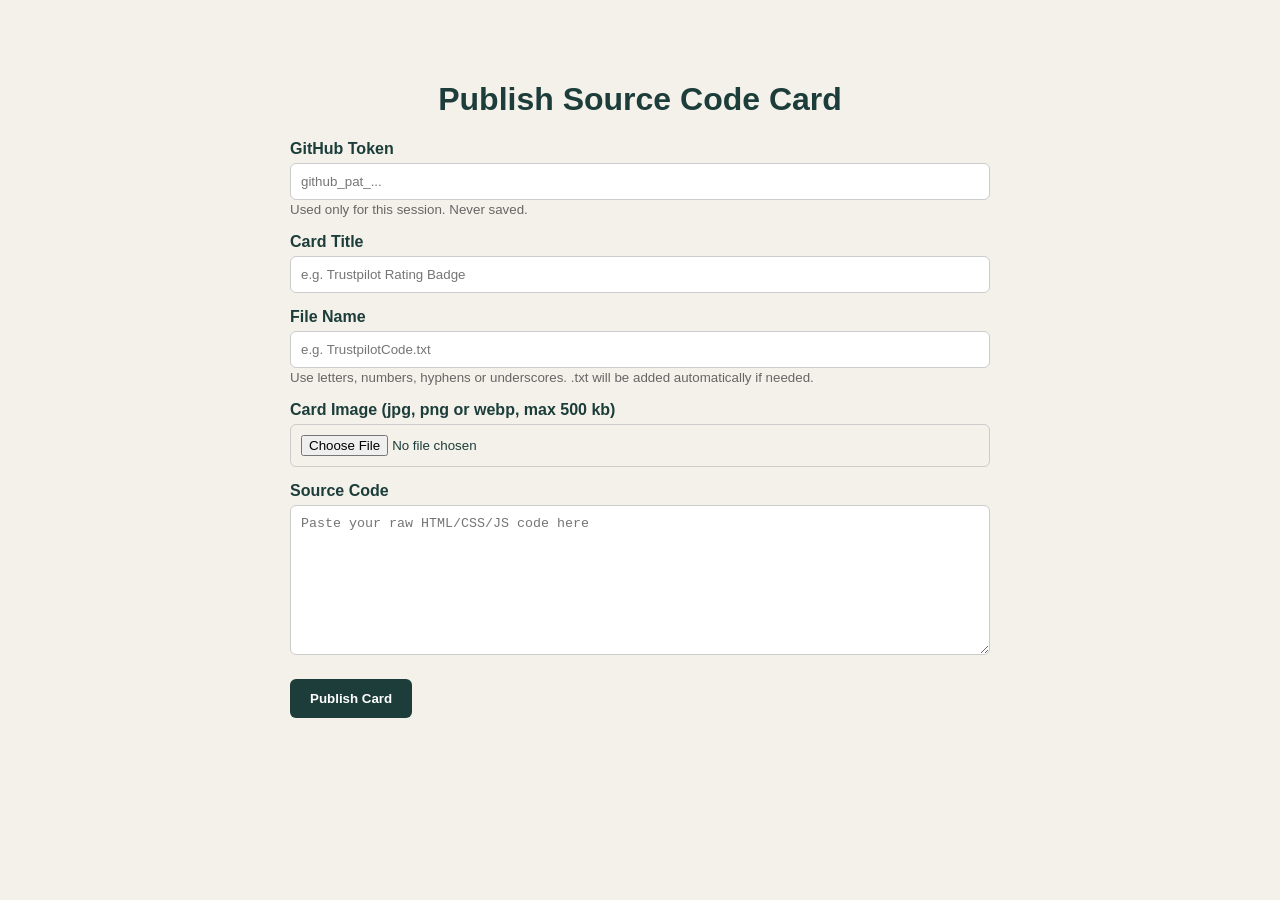
<file: admin.html>
<!DOCTYPE html>
<html lang="en">
<head>
<meta charset="UTF-8">
<meta name="viewport" content="width=device-width, initial-scale=1.0">
<meta name="robots" content="noindex, nofollow">
<title>Admin - Publish Card</title>
<style>
    body {
        font-family: Arial, sans-serif;
        max-width: 700px;
        margin: 40px auto;
        padding: 20px;
        background: #f4f1ea;
        color: #1c3d3a;
    }
    h1 { text-align: center; }
    label { display: block; margin-top: 15px; font-weight: bold; }
    input, textarea {
        width: 100%;
        padding: 10px;
        margin-top: 5px;
        border-radius: 6px;
        border: 1px solid #ccc;
        box-sizing: border-box;
        font-family: inherit;
    }
    textarea {
        font-family: "Courier New", monospace;
        min-height: 150px;
    }
    button {
        margin-top: 20px;
        padding: 12px 20px;
        border: none;
        border-radius: 6px;
        background: #1c3d3a;
        color: white;
        font-weight: bold;
        cursor: pointer;
    }
    button:hover { opacity: 0.9; }
    button:disabled {
        opacity: 0.5;
        cursor: not-allowed;
    }
    #status {
        margin-top: 20px;
        padding: 12px;
        border-radius: 6px;
        display: none;
        font-weight: bold;
    }
    .success {
        background: #d4f5d4;
        color: #1c3d3a;
        display: block !important;
    }

    .error {
    background: #ffe5e5;
    color: #d00000;
    display: block !important;
}
    
    .loading {
        background: #f5edd4;
        color: #1c3d3a;
        display: block !important;
    }
    small { color: #666; }
</style>
</head>
<body>

<h1>Publish Source Code Card</h1>

<label for="token">GitHub Token</label>
<input type="password" id="token" placeholder="github_pat_..." autocomplete="off">
<small>Used only for this session. Never saved.</small>

<label for="title">Card Title</label>
<input type="text" id="title" placeholder="e.g. Trustpilot Rating Badge">

<label for="filename">File Name</label>
<input type="text" id="filename" placeholder="e.g. TrustpilotCode.txt">
<small>Use letters, numbers, hyphens or underscores. .txt will be added automatically if needed.</small>

<label for="image">Card Image (jpg, png or webp, max 500 kb)</label>
<input type="file" id="image" accept="image/jpeg,image/png,image/webp">

<label for="code">Source Code</label>
<textarea id="code" placeholder="Paste your raw HTML/CSS/JS code here"></textarea>

<button type="button" id="publishBtn" onclick="publishCard()">Publish Card</button>

<div id="status"></div>

<script>

const OWNER = "mukta92";
const REPO = "mukta-design";
const BRANCH = "main";
const CARDS_FILE = "cards.json";

const MAX_IMAGE_BYTES = 500 * 1024;

const IMAGE_TYPES = {
    "image/jpeg": "jpg",
    "image/png": "png",
    "image/webp": "webp"
};


/* =========================
   STATUS MESSAGE
========================= */

function setStatus(msg, type) {

    const el = document.getElementById("status");

    el.textContent = msg;
    el.className = type;
}


/* =========================
   BASE64 HELPERS
========================= */

function bytesToBase64(bytes) {

    let binary = "";
    const chunk = 0x8000;

    for (let i = 0; i < bytes.length; i += chunk) {

        binary += String.fromCharCode.apply(
            null,
            bytes.subarray(i, i + chunk)
        );
    }

    return btoa(binary);
}


function textToBase64(str) {

    return bytesToBase64(
        new TextEncoder().encode(str)
    );
}


function base64ToText(b64) {

    const binary = atob(
        b64.replace(/\n/g, "")
    );

    const bytes = Uint8Array.from(
        binary,
        c => c.charCodeAt(0)
    );

    return new TextDecoder().decode(bytes);
}


async function fileToBase64(file) {

    const buffer = await file.arrayBuffer();

    return bytesToBase64(
        new Uint8Array(buffer)
    );
}


/* =========================
   GITHUB API
========================= */

function apiUrl(path) {

    return `https://api.github.com/repos/${OWNER}/${REPO}/contents/${path}`;
}


function authHeaders(token) {

    return {
        Authorization: `Bearer ${token}`,
        Accept: "application/vnd.github+json"
    };
}


/* =========================
   UPLOAD / UPDATE FILE
========================= */

async function putFile(
    token,
    path,
    contentB64,
    message,
    sha
) {

    const body = {
        message: message,
        content: contentB64,
        branch: BRANCH
    };

    /*
     * SHA is required when updating
     * an existing GitHub file.
     */
    if (sha) {
        body.sha = sha;
    }

    const res = await fetch(
        apiUrl(path),
        {
            method: "PUT",

            headers: Object.assign(
                {
                    "Content-Type": "application/json"
                },
                authHeaders(token)
            ),

            body: JSON.stringify(body)
        }
    );

    const responseText = await res.text();

    let data = {};

    try {

        if (responseText) {
            data = JSON.parse(responseText);
        }

    } catch (e) {

        data = {};
    }

    if (!res.ok) {

        throw new Error(
            data.message ||
            `GitHub error ${res.status} while saving ${path}`
        );
    }

    return data;
}


/* =========================
   READ CARDS.JSON
========================= */

async function readCards(token) {

    const res = await fetch(
        apiUrl(CARDS_FILE) +
        "?ref=" +
        BRANCH,

        {
            headers: authHeaders(token),
            cache: "no-store"
        }
    );

    const responseText = await res.text();

    let data = {};

    try {

        if (responseText) {
            data = JSON.parse(responseText);
        }

    } catch (e) {

        throw new Error(
            "GitHub returned an invalid response while reading cards.json."
        );
    }


    if (!res.ok) {

        throw new Error(
            `Could not read cards.json. GitHub returned ${res.status}: ${
                data.message || "Unknown error"
            }`
        );
    }


    if (!data.sha) {

        throw new Error(
            "GitHub did not provide the SHA for cards.json."
        );
    }


    if (!data.content) {

        throw new Error(
            "GitHub returned cards.json without its content."
        );
    }


    const parsed = JSON.parse(
        base64ToText(data.content) || "[]"
    );


    if (!Array.isArray(parsed)) {

        throw new Error(
            "cards.json must contain a list."
        );
    }


    return {

        cards: parsed,

        sha: data.sha
    };
}


/* =========================
   CHECK IF FILE EXISTS
========================= */

async function fileExists(token, path) {

    const res = await fetch(

        apiUrl(path) +
        "?ref=" +
        BRANCH,

        {
            headers: authHeaders(token),
            cache: "no-store"
        }
    );


    if (res.status === 404) {

        return false;
    }


    if (!res.ok) {

        const responseText = await res.text();

        let data = {};

        try {

            if (responseText) {
                data = JSON.parse(responseText);
            }

        } catch (e) {}


        throw new Error(
            data.message ||
            `Could not check ${path}.`
        );
    }


    return true;
}


/* =========================
   PUBLISH CARD
========================= */

async function publishCard() {

    const token =
        document.getElementById("token").value.trim();

    const title =
        document.getElementById("title").value.trim();

    const filenameInput =
        document.getElementById("filename").value.trim();

    const code =
        document.getElementById("code").value.trim();

    const file =
        document.getElementById("image").files[0];

    const btn =
        document.getElementById("publishBtn");


    /* =========================
       BASIC VALIDATION
    ========================= */

    if (
        !token ||
        !title ||
        !filenameInput ||
        !code ||
        !file
    ) {

        setStatus(
            "Please fill in Token, Title, File Name, Image and Code.",
            "error"
        );

        return;
    }


    /* =========================
       FILE NAME
    ========================= */

    let filename = filenameInput;


    if (
        !filename
            .toLowerCase()
            .endsWith(".txt")
    ) {

        filename += ".txt";
    }


    if (
        !/^[A-Za-z0-9_-]+\.txt$/i.test(filename)
    ) {

        setStatus(
            "Invalid file name. Use only letters, numbers, hyphens and underscores.",
            "error"
        );

        return;
    }


    /* =========================
       IMAGE TYPE
    ========================= */

    const ext = IMAGE_TYPES[file.type];


    if (!ext) {

        setStatus(
            "Image must be jpg, png or webp.",
            "error"
        );

        return;
    }


    /* =========================
       IMAGE SIZE
    ========================= */

    if (file.size > MAX_IMAGE_BYTES) {

        setStatus(
            "Image is too large. Maximum is 500 kb.",
            "error"
        );

        return;
    }


    /* =========================
       DISABLE BUTTON
    ========================= */

    btn.disabled = true;


    setStatus(
        "Publishing... please wait.",
        "loading"
    );


    try {

        /* =========================
           GENERATE CARD ID
        ========================= */

const id = filename.replace(/\.txt$/i, "");

const imagePath =
    `images/${id}.${ext}`;

const snippetPath =
    `snippets/${filename}`;


        /* =========================
           CHECK DUPLICATE SNIPPET
        ========================= */

        const snippetAlreadyExists =
            await fileExists(
                token,
                snippetPath
            );


        if (snippetAlreadyExists) {

            throw new Error(
                `The file "${filename}" already exists. Please choose a different file name.`
            );
        }


        /* =========================
           UPLOAD IMAGE
        ========================= */

        setStatus(
            "Uploading image...",
            "loading"
        );


        await putFile(

            token,

            imagePath,

            await fileToBase64(file),

            `Add image: ${title}`
        );


        /* =========================
           UPLOAD SNIPPET
        ========================= */

        setStatus(
            "Uploading source code...",
            "loading"
        );


        await putFile(

            token,

            snippetPath,

            textToBase64(code),

            `Add snippet: ${title}`
        );


        /* =========================
           READ LATEST CARDS.JSON
        ========================= */

        setStatus(
            "Updating cards.json...",
            "loading"
        );


        const current =
            await readCards(token);


        /* =========================
           ADD NEW CARD
        ========================= */

        current.cards.unshift({

            id: id,

            title: title,

            image: imagePath,

            snippet: snippetPath
        });


        /* =========================
           UPDATE CARDS.JSON
        ========================= */

        await putFile(

            token,

            CARDS_FILE,

            textToBase64(

                JSON.stringify(
                    current.cards,
                    null,
                    2
                ) + "\n"

            ),

            `Add card: ${title}`,

            current.sha
        );


        /* =========================
           SUCCESS
        ========================= */

        setStatus(

            `Published successfully! Code saved as ${filename}. Live in about 30-60 seconds.`,

            "success"
        );


        /* =========================
           CLEAR FORM
        ========================= */

        document.getElementById(
            "title"
        ).value = "";


        document.getElementById(
            "filename"
        ).value = "";


        document.getElementById(
            "code"
        ).value = "";


        document.getElementById(
            "image"
        ).value = "";


    } catch (err) {


        /* =========================
           ERROR
        ========================= */

        setStatus(

            "Error: " +
            err.message,

            "error"
        );


    } finally {


        /* =========================
           ENABLE BUTTON
        ========================= */

        btn.disabled = false;
    }
}

</script>

    
</body>
</html>
</file>
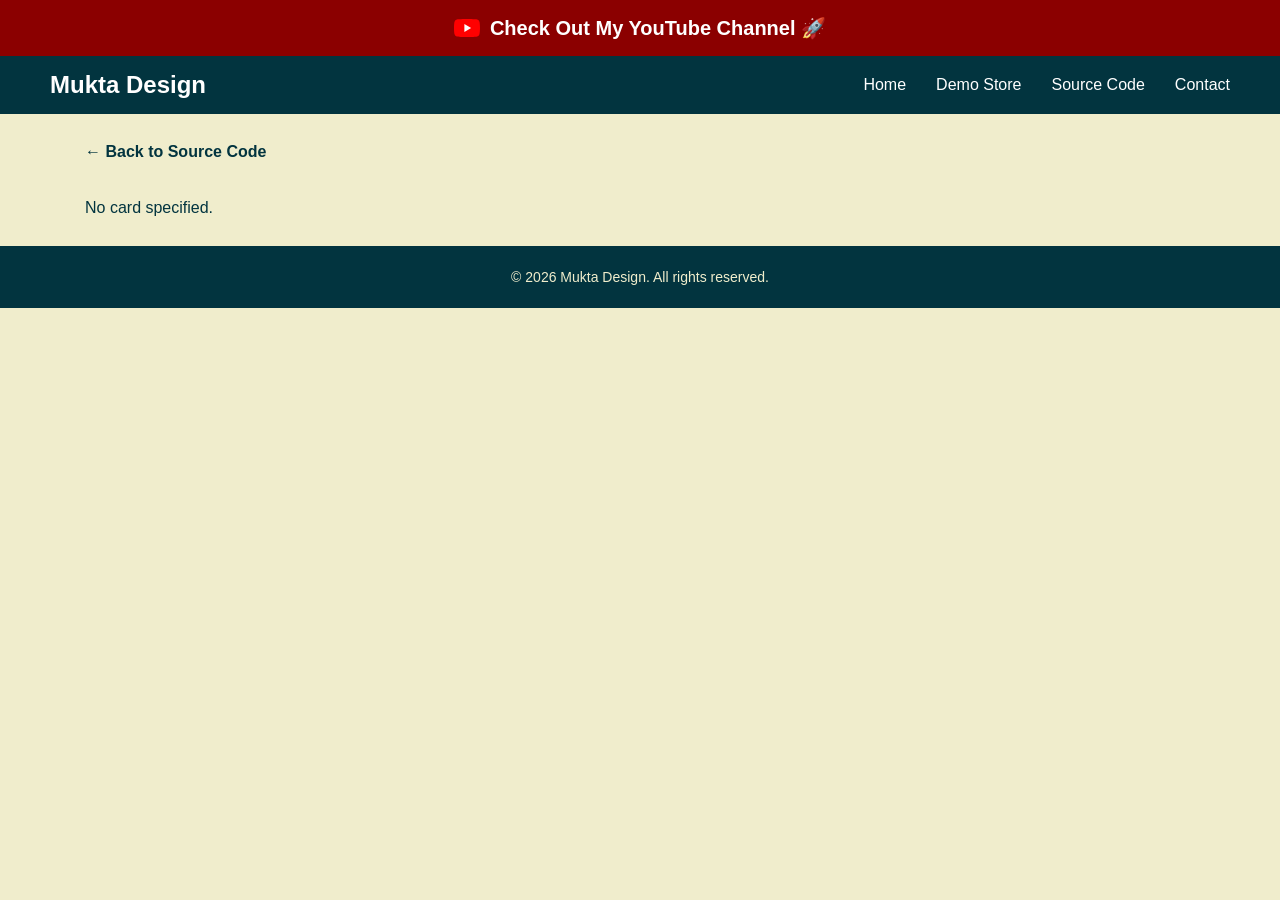
<file: code-detail.html>
<!DOCTYPE html>
<html lang="en">
<head>
    <meta charset="UTF-8">
    <meta name="viewport" content="width=device-width, initial-scale=1.0">
    <title>Source Code Detail | Mukta Design</title>
    <link rel="stylesheet" href="css/style.css">
</head>
<body>

    <div class="announcement">
  <a href="https://www.youtube.com/@muktadesign" target="_blank" rel="noopener">
    <svg class="yt-icon" viewBox="0 0 24 24" aria-hidden="true">
      <path fill="#FF0000" d="M23.5 6.2a3 3 0 0 0-2.1-2.1C19.5 3.6 12 3.6 12 3.6s-7.5 0-9.4.5A3 3 0 0 0 .5 6.2C0 8.1 0 12 0 12s0 3.9.5 5.8a3 3 0 0 0 2.1 2.1c1.9.5 9.4.5 9.4.5s7.5 0 9.4-.5a3 3 0 0 0 2.1-2.1c.5-1.9.5-5.8.5-5.8s0-3.9-.5-5.8z"/>
      <path fill="#FFFFFF" d="M9.6 15.6V8.4l6.2 3.6-6.2 3.6z"/>
    </svg>
    <span class="w" id="wave">Check Out My YouTube Channel 🚀</span>
  </a>
</div>
    
    <!--------- HEADER --------->
    <header class="header">
        <a href="index.html" class="logo"> Mukta Design </a>
        <nav class="navigation">
            <a href="index.html">Home</a>
            <a href="demo-store.html"> Demo Store </a>
            <a href="source-code.html"> Source Code </a>
            <a href="contact.html"> Contact </a>
        </nav>
    </header>

    <main class="source-code-page">
        <div class="source-code-container detail-container">

            <a href="source-code.html" class="back-button">&larr; Back to Source Code</a>

            <div id="detailContent">
                <p>Loading...</p>
            </div>

        </div>
    </main>

    <script>
    function showMessage(text) {
        const container = document.getElementById('detailContent');
        container.textContent = '';
        const p = document.createElement('p');
        p.textContent = text;
        container.appendChild(p);
    }

    async function loadCard() {
        const params = new URLSearchParams(window.location.search);
        const cardId = params.get('id') || '';

        if (!/^[a-zA-Z0-9_-]+$/.test(cardId)) {
            showMessage('No card specified.');
            return;
        }

        try {
            const res = await fetch('cards.json', { cache: 'no-store' });
            if (!res.ok) throw new Error('cards.json failed');
            const cards = await res.json();

            const card = cards.find(function (c) { return c.id === cardId; });
            if (!card || typeof card.snippet !== 'string' || card.snippet.indexOf('snippets/') !== 0) {
                showMessage('Card not found.');
                return;
            }

            const codeRes = await fetch(card.snippet, { cache: 'no-store' });
            if (!codeRes.ok) throw new Error('snippet failed');
            const codeText = await codeRes.text();

            const title = card.title || 'Source Code';
            document.title = title + ' | Mukta Design';

            const container = document.getElementById('detailContent');
            container.textContent = '';

            const h1 = document.createElement('h1');
            h1.textContent = title;

            const pre = document.createElement('pre');
            pre.className = 'detail-pre';
            pre.textContent = codeText;

            const group = document.createElement('div');
            group.className = 'button-group';

            const copyBtn = document.createElement('button');
            copyBtn.className = 'copy-btn';
            copyBtn.type = 'button';
            copyBtn.textContent = 'Copy Code';
            copyBtn.addEventListener('click', async function () {
                try {
                    await navigator.clipboard.writeText(codeText);
                    copyBtn.textContent = 'Copied!';
                } catch (e) {
                    copyBtn.textContent = 'Copy failed';
                }
                setTimeout(function () { copyBtn.textContent = 'Copy Code'; }, 1500);
            });

            const back = document.createElement('a');
            back.className = 'db-back-button';
            back.href = 'source-code.html';
            back.innerHTML = '&larr; Back to Source Code';

            group.appendChild(copyBtn);
            group.appendChild(back);

            container.appendChild(h1);
            container.appendChild(pre);
            container.appendChild(group);

        } catch (err) {
            showMessage('Could not load this card. Please try again.');
        }
    }

    loadCard();
    </script>

    <footer class="footer">
  <p>© 2026 Mukta Design. All rights reserved.</p>
</footer>
    
</body>
</html>
</file>
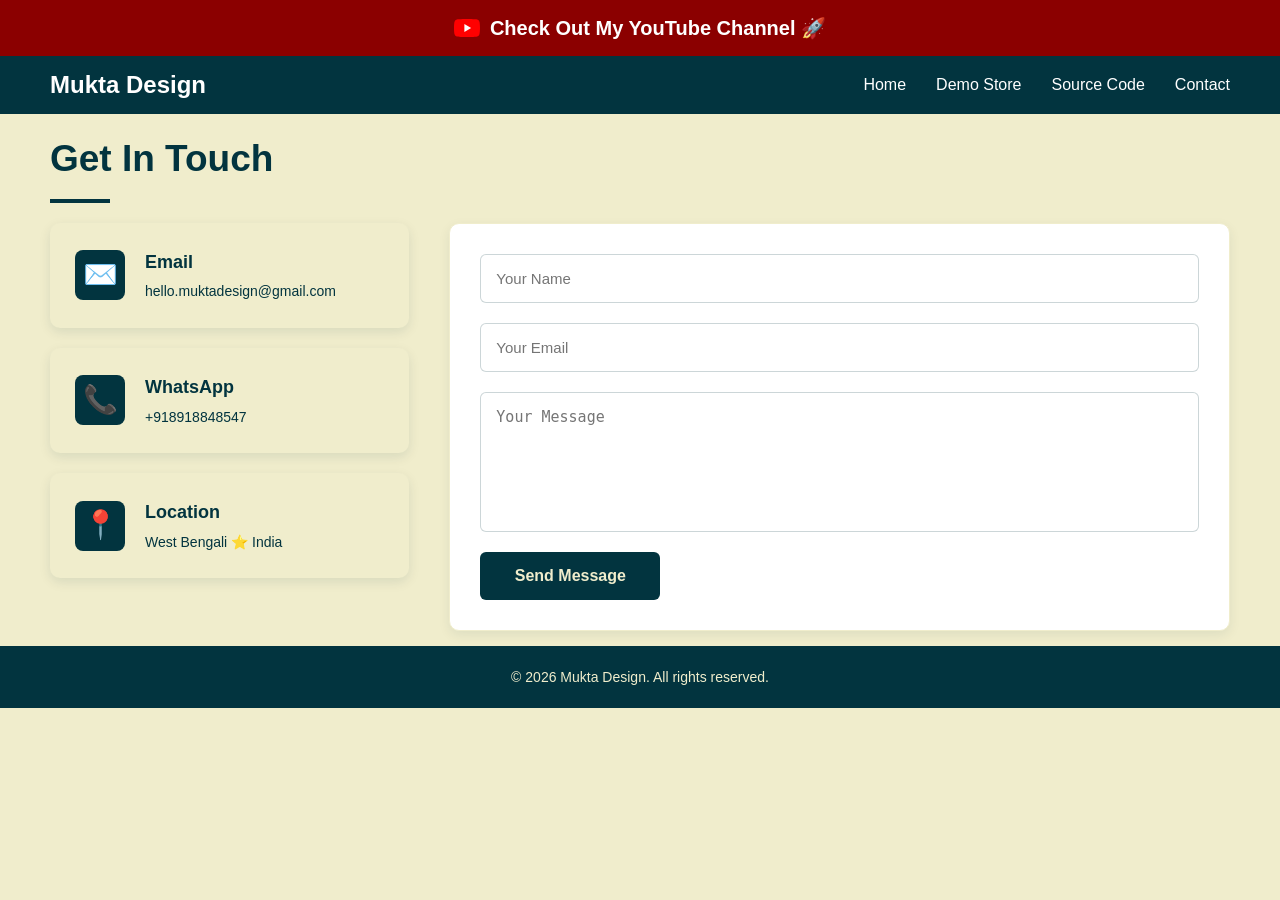
<file: contact.html>
<!DOCTYPE html>
<html lang="en">

<head>

    <meta charset="UTF-8">

    <meta name="viewport" content="width=device-width, initial-scale=1.0">

    <title>Contact | Mukta Design</title>
    <link rel="stylesheet" href="css/style.css">

</head>

<body>

    <div class="announcement">
  <a href="https://www.youtube.com/@muktadesign" target="_blank" rel="noopener">
    <svg class="yt-icon" viewBox="0 0 24 24" aria-hidden="true">
      <path fill="#FF0000" d="M23.5 6.2a3 3 0 0 0-2.1-2.1C19.5 3.6 12 3.6 12 3.6s-7.5 0-9.4.5A3 3 0 0 0 .5 6.2C0 8.1 0 12 0 12s0 3.9.5 5.8a3 3 0 0 0 2.1 2.1c1.9.5 9.4.5 9.4.5s7.5 0 9.4-.5a3 3 0 0 0 2.1-2.1c.5-1.9.5-5.8.5-5.8s0-3.9-.5-5.8z"/>
      <path fill="#FFFFFF" d="M9.6 15.6V8.4l6.2 3.6-6.2 3.6z"/>
    </svg>
    <span class="w" id="wave">Check Out My YouTube Channel 🚀</span>
  </a>
</div>
    
    <!--------- HEADER --------->
    <header class="header">
        <a href="index.html" class="logo"> Mukta Design </a>
        <nav class="navigation">
            <a href="index.html">Home</a>
            <a href="demo-store.html"> Demo Store </a>
            <a href="source-code.html"> Source Code </a>
            <a href="contact.html"> Contact </a>
        </nav>
    </header>


<section class="contact-section">
  <h1 class="section-title">Get In Touch<span></span></h1>

  <div class="contact-container">

    <div class="contact-info">
      <div class="info-card">
        <div class="icon">✉️</div>
        <div>
          <h3>Email</h3>
          <p>hello.muktadesign@gmail.com</p>
        </div>
      </div>

      <div class="info-card">
        <div class="icon">📞</div>
        <div>
          <h3>WhatsApp</h3>
          <p>+918918848547</p>
        </div>
      </div>

      <div class="info-card">
        <div class="icon">📍</div>
        <div>
          <h3>Location</h3>
          <p> West Bengali ⭐ India</p>
        </div>
      </div>
    </div>

    <form class="contact-form" id="contactForm">
      <input type="text" id="name" placeholder="Your Name" required>
      <input type="email" id="email" placeholder="Your Email" required>
      <textarea id="message" rows="6" placeholder="Your Message" required></textarea>
      <button type="submit">Send Message</button>
    </form>

  </div>
</section>

<script src="js/script.js"></script>

<footer class="footer">
  <p>© 2026 Mukta Design. All rights reserved.</p>
</footer>
    
</body>

</html>
</file>
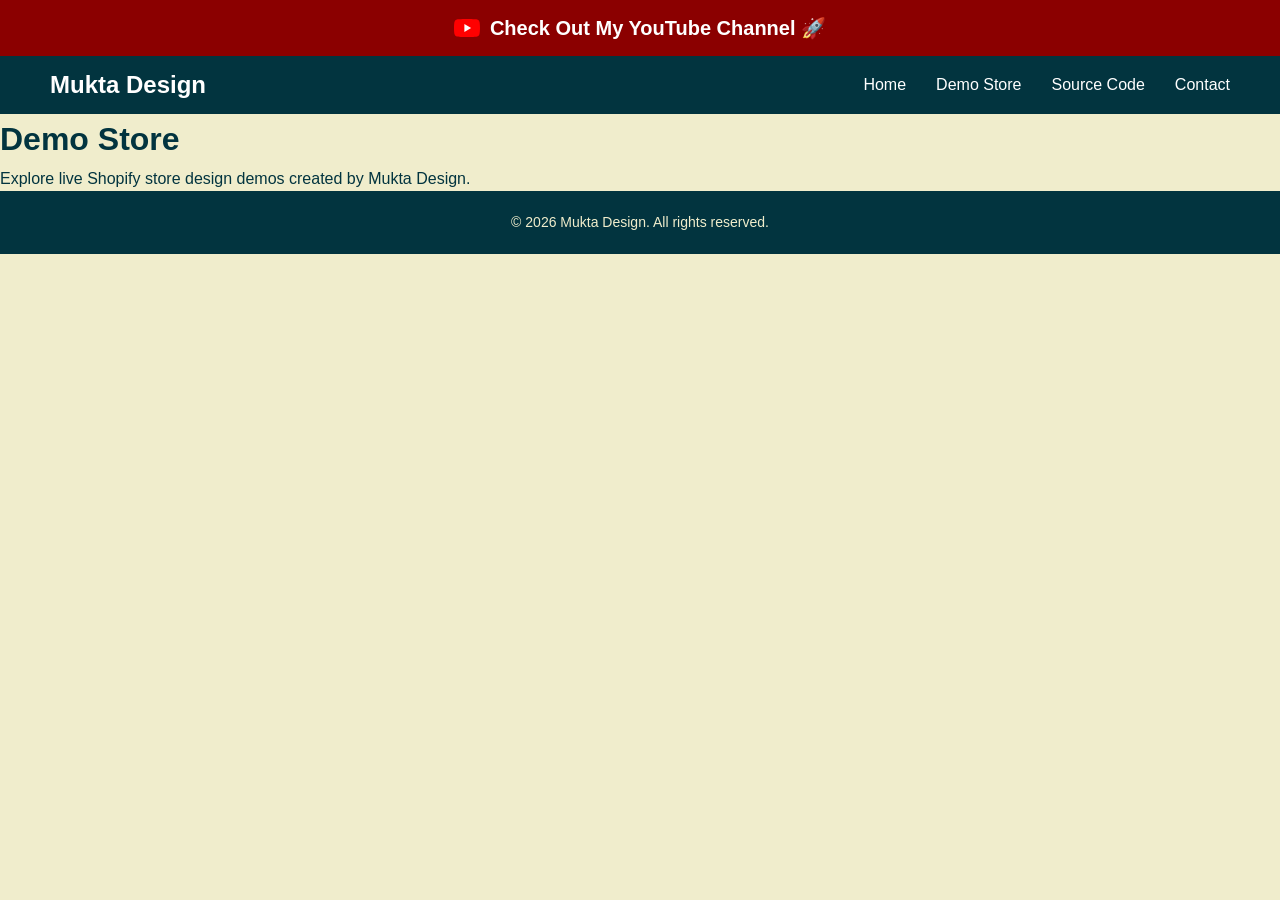
<file: demo-store.html>
<!DOCTYPE html>
<html lang="en">

<head>

    <meta charset="UTF-8">

    <meta name="viewport" content="width=device-width, initial-scale=1.0">

    <title>Demo Store | Mukta Design</title>

<link rel="stylesheet" href="css/style.css">

</head>

<body>

<div class="announcement">
  <a href="https://www.youtube.com/@muktadesign" target="_blank" rel="noopener">
    <svg class="yt-icon" viewBox="0 0 24 24" aria-hidden="true">
      <path fill="#FF0000" d="M23.5 6.2a3 3 0 0 0-2.1-2.1C19.5 3.6 12 3.6 12 3.6s-7.5 0-9.4.5A3 3 0 0 0 .5 6.2C0 8.1 0 12 0 12s0 3.9.5 5.8a3 3 0 0 0 2.1 2.1c1.9.5 9.4.5 9.4.5s7.5 0 9.4-.5a3 3 0 0 0 2.1-2.1c.5-1.9.5-5.8.5-5.8s0-3.9-.5-5.8z"/>
      <path fill="#FFFFFF" d="M9.6 15.6V8.4l6.2 3.6-6.2 3.6z"/>
    </svg>
    <span class="w" id="wave">Check Out My YouTube Channel 🚀</span>
  </a>
</div>
    
    <!--------- HEADER --------->
    <header class="header">
        <a href="index.html" class="logo"> Mukta Design </a>
        <nav class="navigation">
            <a href="index.html">Home</a>
            <a href="demo-store.html"> Demo Store </a>
            <a href="source-code.html"> Source Code </a>
            <a href="contact.html"> Contact </a>
        </nav>
    </header>

<main class="container">

    <h1>
        Demo <span class="highlight">Store</span>
    </h1>

    <p>
        Explore live Shopify store design demos
        created by Mukta Design.
    </p>

</main>

    <footer class="footer">
  <p>© 2026 Mukta Design. All rights reserved.</p>
</footer>
    
</body>

</html>
</file>
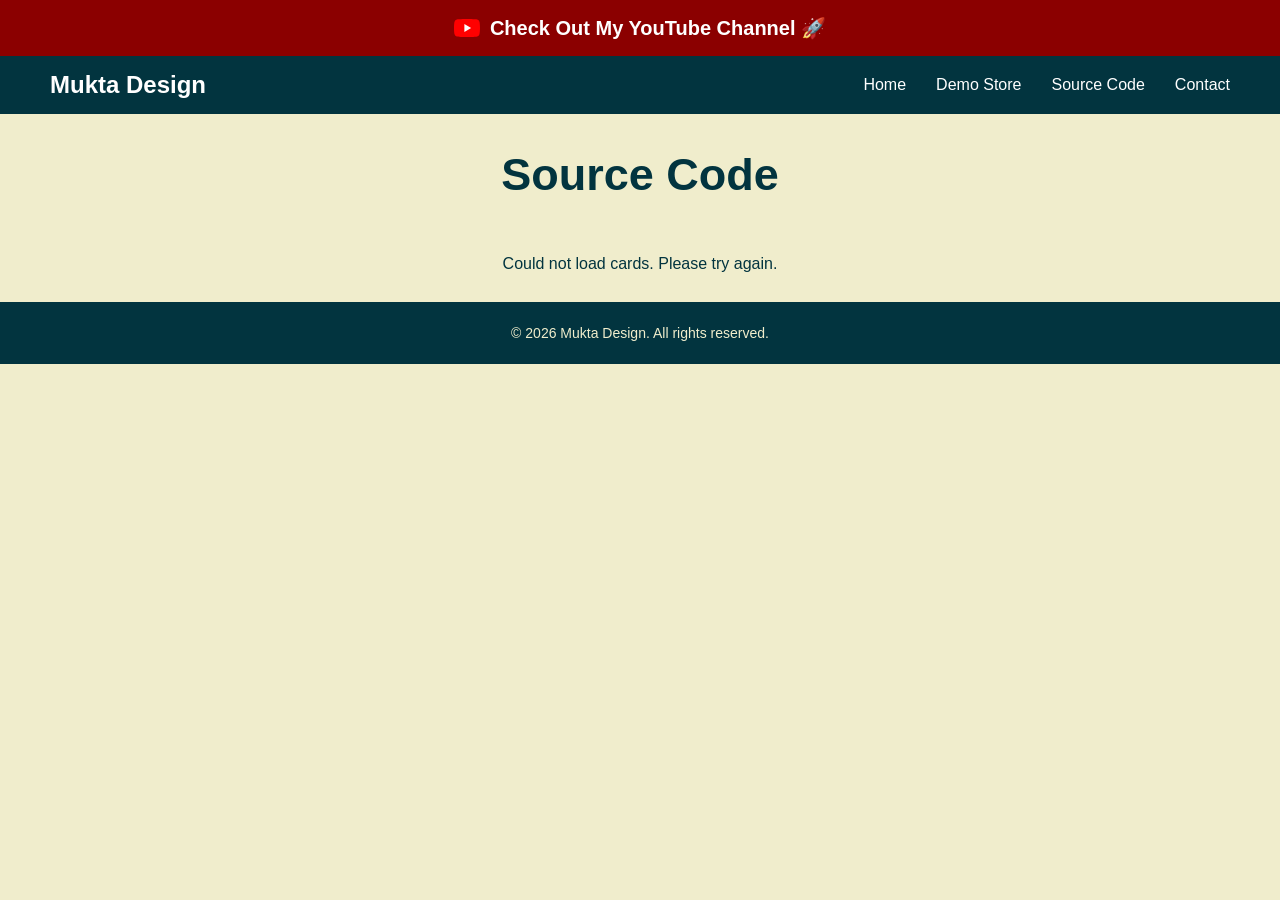
<file: source-code.html>
<!DOCTYPE html>
<html lang="en">
<head>
    <meta charset="UTF-8">
    <meta name="viewport" content="width=device-width, initial-scale=1.0">
    <title>Source Code | Mukta Design</title>
    <link rel="stylesheet" href="css/style.css">
</head>
<body>
    
<div class="announcement">
  <a href="https://www.youtube.com/@muktadesign" target="_blank" rel="noopener">
    <svg class="yt-icon" viewBox="0 0 24 24" aria-hidden="true">
      <path fill="#FF0000" d="M23.5 6.2a3 3 0 0 0-2.1-2.1C19.5 3.6 12 3.6 12 3.6s-7.5 0-9.4.5A3 3 0 0 0 .5 6.2C0 8.1 0 12 0 12s0 3.9.5 5.8a3 3 0 0 0 2.1 2.1c1.9.5 9.4.5 9.4.5s7.5 0 9.4-.5a3 3 0 0 0 2.1-2.1c.5-1.9.5-5.8.5-5.8s0-3.9-.5-5.8z"/>
      <path fill="#FFFFFF" d="M9.6 15.6V8.4l6.2 3.6-6.2 3.6z"/>
    </svg>
    <span class="w" id="wave">Check Out My YouTube Channel 🚀</span>
  </a>
</div>
    
    <!--------- HEADER --------->
    <header class="header">
        <a href="index.html" class="logo"> Mukta Design </a>
        <nav class="navigation">
            <a href="index.html">Home</a>
            <a href="demo-store.html"> Demo Store </a>
            <a href="source-code.html"> Source Code </a>
            <a href="contact.html"> Contact </a>
        </nav>
    </header>

    <main class="source-code-page">
        <div class="source-code-container">

            <h1>Source <span class="highlight">Code</span></h1>

            <div class="code-grid" id="codeGrid">
                <p class="grid-message">Loading...</p>
            </div>

        </div>
    </main>
<script>
async function loadCards() {
    const grid = document.getElementById('codeGrid');

    try {

        // Load cards.json
        const cardsResponse = await fetch('cards.json', {
            cache: 'no-store'
        });

        if (!cardsResponse.ok) {
            throw new Error('Could not load cards.');
        }

        const cards = await cardsResponse.json();

        // Load current files from GitHub snippets folder
        const snippetsResponse = await fetch(
            'https://api.github.com/repos/mukta92/mukta-design/contents/snippets',
            { cache: 'no-store' }
        );

        if (!snippetsResponse.ok) {
            throw new Error('Could not load snippets.');
        }

        const snippets = await snippetsResponse.json();

        // Create a list of currently existing .txt files
        const existingSnippets = new Set(
            snippets
                .filter(file =>
                    file.type === 'file' &&
                    file.name.toLowerCase().endsWith('.txt')
                )
                .map(file => 'snippets/' + file.name)
        );

        grid.textContent = '';

        if (!Array.isArray(cards) || cards.length === 0) {
            const p = document.createElement('p');
            p.className = 'grid-message';
            p.textContent = 'No cards yet.';
            grid.appendChild(p);
            return;
        }

        // Only show cards whose .txt file still exists
        const activeCards = cards.filter(function (card) {
            return (
                card &&
                card.id &&
                card.image &&
                card.snippet &&
                existingSnippets.has(card.snippet)
            );
        });

        if (activeCards.length === 0) {
            const p = document.createElement('p');
            p.className = 'grid-message';
            p.textContent = 'No cards yet.';
            grid.appendChild(p);
            return;
        }

        activeCards.forEach(function (card) {

            const link = document.createElement('a');
            link.className = 'code-card-link';
            link.href =
                'code-detail.html?id=' +
                encodeURIComponent(card.id);

            const box = document.createElement('div');
            box.className = 'code-card';

            const img = document.createElement('img');
            img.className = 'card-image';

            // Use the exact image path stored in cards.json
            img.src = card.image;

            img.alt = card.title || 'Source code preview';
            img.loading = 'lazy';

            const btn = document.createElement('span');
            btn.className = 'get-code-btn';
            btn.textContent = 'Get Code';

            box.appendChild(img);
            box.appendChild(btn);

            link.appendChild(box);
            grid.appendChild(link);
        });

    } catch (err) {

        console.error(err);

        grid.textContent = '';

        const p = document.createElement('p');
        p.className = 'grid-message';
        p.textContent =
            'Could not load cards. Please try again.';

        grid.appendChild(p);
    }
}

loadCards();
</script>

<footer class="footer">
  <p>© 2026 Mukta Design. All rights reserved.</p>
</footer>
    
</body>
</html>
</file>
<file: css/style.css>
/* =========================================================
   MUKTA DESIGN
   Global Stylesheet
   Brand Colors:
   70% — Deep Teal  #02343F
   20% — Warm Cream #F0EDCC
   10% — White      #FFFFFF
   ========================================================= */


/* =========================================================
   1. COLOR SYSTEM
   ========================================================= */

:root {
    --teal: #02343F;
    --cream: #F0EDCC;
    --white: #FFFFFF;
}


/* =========================================================
   2. RESET
   ========================================================= */

* {
    margin: 0;
    padding: 0;
    box-sizing: border-box;
}


/* =========================================================
   3. GLOBAL
   ========================================================= */

html {
    scroll-behavior: smooth;
}

body {
    font-family: Arial, sans-serif;
    line-height: 1.6;
    background: var(--cream);
    color: var(--teal);
}


/* =========================================================
   4. HEADER
   ========================================================= */

.announcement {
    background: darkred;
}

@keyframes bgmove {
  to { background-position: 300% 0; }
}

/* Bar layout */
.announcement a {
  display: flex;
  align-items: center;
  justify-content: center;
  gap: 10px;
  padding: 12px 16px;
  color: #fff;
  font-size: 20px;
  font-weight: 600;
  text-decoration: none;
}

/* Spinning icon */
.announcement .yt-icon {
  width: 26px;
  height: 26px;
  flex: none;
  animation: spin 3s ease-in-out infinite;
}

@keyframes spin {
  0%       { transform: rotateY(0); }
  40%,100% { transform: rotateY(360deg); }
}


@keyframes wave {
  0%, 40%, 100% { transform: translateY(0); }
  20%           { transform: translateY(-6px); }
}

/* Phones */
@media (max-width: 480px) {
  .announcement a {
    font-size: 16px;
    padding: 10px 12px;
  }
}

/* Respect "reduce motion" device settings */
@media (prefers-reduced-motion: reduce) {
  .announcement,
  .announcement .yt-icon,
  .announcement .w span {
    animation: none;
  }
}

svg.yt-icon {
  width: 20px;
  height: 30px;
  flex: none;
}

.header {
    background: var(--teal);
    padding: 10px 50px;
    display: flex;
    align-items: center;
    justify-content: space-between;
    width: 100%;

}


/* =========================================================
   5. LOGO
   ========================================================= */

.logo {
    color: var(--white);
    text-decoration: none;
    font-size: 24px;
    font-weight: 700;
}


/* =========================================================
   6. NAVIGATION
   ========================================================= */

.navigation {
    display: flex;
    gap: 30px;
}

.navigation a {
    color: var(--white);
    text-decoration: none;
    font-size: 16px;
    font-weight: 500;
    transition: 0.2s;
}

.navigation a:hover {
    color: var(--cream);
}


/* =========================================================
   7. GENERAL BUTTON
   ========================================================= */

.button {
    display: inline-block;
    background: var(--teal);
    color: var(--white);
    padding: 14px 25px;
    border-radius: 6px;
    text-decoration: none;
    font-weight: 600;
    transition: 0.2s;
}

.button:hover {
    background: var(--white);
    color: var(--teal);
}


/* =========================================================
   8. GENERAL HIGHLIGHT
   ========================================================= */


/* =========================================================
   9. HOME PAGE
   ========================================================= */

.home-page {
    background: var(--cream);
    color: var(--teal);
}


/* ---------- HERO ---------- */

.hero {
    max-width: 1150px;
    margin: 100px auto;
    padding: 20px;
}

.hero h1 {
    font-size: 45px;
    margin-bottom: 20px;
    color: var(--teal);
}


.hero p {
    max-width: 650px;
    font-size: 18px;
    line-height: 1.7;
    color: var(--teal);
}


/* ---------- FEATURES ---------- */

.features {
    max-width: 1000px;

    margin: 0 auto 80px;

    padding: 20px;

    display: grid;

    grid-template-columns: repeat(3, 1fr);

    gap: 25px;
}

.feature-card {
    background: var(--white);

    color: var(--teal);

    padding: 30px;

    border-radius: 12px;

    text-align: center;
}

.feature-card h3 {
    margin-bottom: 12px;

    color: var(--teal);
}

.feature-card p {
    color: var(--teal);

    line-height: 1.6;
}


/* =========================================================
   10. DEMO STORE PAGE
   ========================================================= */

.demo-store-page {
    background: var(--cream);

    color: var(--teal);
}

.demo-store-container {
    max-width: 1000px;

    margin: 80px auto;

    padding: 20px;

    text-align: center;
}

.demo-store-container h1 {
    font-size: 45px;

    margin-bottom: 20px;

    color: var(--teal);
}

.demo-store-container p {
    color: var(--teal);

    font-size: 18px;
}


/* =========================================================
   11. SOURCE CODE PAGE
   ========================================================= */
.source-code-page {
    background: var(--cream);
    color: var(--teal);
}

.source-code-container {
    max-width: 1150px;
    margin: 5px auto;
    padding: 20px;
}


/* ---------- PAGE TITLE ---------- */

.source-code-container h1 {
    text-align: center;
    font-size: 45px;
    margin-bottom: 40px;
    color: var(--teal);
}


/* ---------- CODE GRID ---------- */

.code-grid {
    display: grid;
    grid-template-columns: repeat(2, minmax(0, 1fr));
    gap: 24px;
}

@media (max-width: 768px) {
    .code-grid {
        grid-template-columns: minmax(0, 1fr);
    }
}

/* ---------- CODE CARD ---------- */

.code-card {
    background: var(--white);
    padding: 30px;
    border-radius: 12px;
    height: 350px;
    display: flex;
    flex-direction: column;
    justify-content: space-between;
    box-sizing: border-box;
    overflow: hidden;
}

@media (max-width: 480px) {
    .source-code-container {
        padding: 10px;
    }

    .code-card {
        height: auto;
        min-height: 350px;
    }
}


.code-card h2 {
    margin-bottom: 10px;
    color: var(--teal);
}

.code-card p {
    color: var(--teal);
    margin-bottom: 20px;
}


/* ---------- CODE AREA ---------- */

.code-card pre {
    background: var(--teal);
    color: var(--white);
    padding: 20px;
    border-radius: 8px;
    overflow: auto;
    margin-bottom: 15px;
    font-family: "Courier New", monospace;
    font-size: 13px;
    line-height: 1.6;
    flex: 1;
}


/* ---------- COPY BUTTON ---------- */

.code-card button {
    background: var(--cream);
    color: var(--teal);
    border: none;
    padding: 12px 20px;
    border-radius: 6px;
    cursor: pointer;
    font-weight: bold;
    transition: 0.2s;
}

.code-card button:hover {
    background: var(--teal);
    color: var(--white);
}


/* ---------- BACK BUTTON ---------- */

.back-button {
    display: inline-block;
    margin-bottom: 30px;
    color: var(--teal);
    font-weight: bold;
    text-decoration: none;
}

.back-button:hover {
    text-decoration: underline;
}


/* ---------- DETAIL PAGE ---------- */

.detail-container h1 {
    text-align: left;
    font-size: 36px;
    margin-bottom: 15px;
}

.detail-desc {
    margin-bottom: 20px;
    font-size: 16px;
}

.detail-pre {
    background: var(--teal);
    color: var(--white);
    padding: 20px;
    border-radius: 8px;
    overflow: auto;
    margin-bottom: 20px;
    font-family: "Courier New", monospace;
    font-size: 14px;
    line-height: 1.6;
    max-height: 500px;
}


/* ---------- CLICKABLE CARD LINK ---------- */

.code-card-link {
    text-decoration: none;
    color: inherit;
    display: block;
    min-width: 0;
}

.code-card-link .code-card {
    cursor: pointer;
    transition: transform 0.2s, box-shadow 0.2s;
}

.code-card-link:hover .code-card {
    transform: translateY(-4px);
    box-shadow: 0 8px 20px rgba(0,0,0,0.12);
}


/* ---------- CARD ACTIONS ROW ---------- */

.card-actions {
    display: flex;
    align-items: center;
    justify-content: space-between;
    gap: 10px;
}

.view-link {
    font-size: 14px;
    font-weight: bold;
    color: var(--teal);
}

/* ---------- CARD IMAGE ---------- */

.card-image {
    display: block;
    width: 100%;
    aspect-ratio: 16 / 9;
    height: auto;
    object-fit: cover;
    border-radius: 8px;
    margin-bottom: 15px;
    background: var(--cream);
}

/* ---------- GET CODE BUTTON ---------- */

.get-code-btn {
    display: block;
    text-align: center;
    background: var(--teal);
    color: var(--white);
    padding: 12px 20px;
    border-radius: 6px;
    font-weight: bold;
    transition: 0.2s;
}

.code-card-link:hover .get-code-btn {
    background: var(--cream);
    color: var(--teal);
}

.grid-message {
    grid-column: 1 / -1;
    text-align: center;
    color: var(--teal);
}




/* =========================================================
   12. CODE DETAIL PAGE
   ========================================================= */

 .copy-btn {
            background: #00203f;
            color: #ffffff;
            border: none;
            padding: 10px 18px;
            border-radius: 6px;
            font-size: 14px;
            font-weight: 600;
            cursor: pointer;
            transition: all 0.3s ease;
        }

        .copy-btn:hover {
            background: #D6ED17;
            color: #00203f;
        }

        .copy-btn:active {
            transform: scale(0.97);
        }


.button-group {
    display: flex;
    gap: 10px;
    align-items: center;
    margin-top: 15px;
}

.copy-btn,
.db-back-button {
    padding: 10px 18px;
    border-radius: 6px;
    font-size: 14px;
    font-weight: 600;
    cursor: pointer;
    transition: all 0.3s ease;
}

/* Copy Code */
.copy-btn {
    background: #00203f;
    color: #ffffff;
    border: 1px solid #00203f;
}

.copy-btn:hover {
    background: #D6ED17;
    color: #00203f;
}

/* Back to Source Code */
.db-back-button {
    display: inline-block;
    background: #ffffff;
    color: #00203f;
    text-decoration: none;
    border: 1px solid #00203f;
}

.db-back-button:hover {
    background: #00203f;
    color: #ffffff;
}




/* =========================================================
   12. CONTACT PAGE
   ========================================================= */

.section-title {
  font-size: 37px;
  font-weight: 800;
  color: #02343F;
  margin-bottom: 20px;
  position: relative;
  display: inline-block;
}

.section-title span {
  display: block;
  width: 60px;
  height: 4px;
  background-color: #02343F;
  margin-top: 10px;
}


section.contact-section {
    margin: 15px 50px;
}

.contact-container {
  display: flex;
  gap: 40px;
  flex-wrap: wrap;
}

/* Left info cards */
.contact-info {
  display: flex;
  flex-direction: column;
  gap: 20px;
  flex: 1;
  min-width: 280px;
}

.info-card {
  display: flex;
  align-items: center;
  gap: 20px;
  background-color: #F0EDCC;
  padding: 25px;
  border-radius: 10px;
  box-shadow: 0 4px 12px rgba(2, 52, 63, 0.1);
}

.info-card .icon {
  font-size: 28px;
  background-color: #02343F;
  color: #F0EDCC;
  width: 50px;
  height: 50px;
  display: flex;
  align-items: center;
  justify-content: center;
  border-radius: 8px;
}

.info-card h3 {
  font-size: 18px;
  color: #02343F;
  margin-bottom: 4px;
}

.info-card p {
  font-size: 14px;
  color: #02343F;
}

/* Right form */
.contact-form {
  flex: 2;
  min-width: 320px;
  display: flex;
  flex-direction: column;
  gap: 20px;
  background-color: #FFFFFF;
  padding: 30px;
  border-radius: 10px;
  border: 1px solid #F0EDCC;
  box-shadow: 0 4px 12px rgba(2, 52, 63, 0.08);
}

.contact-form input,
.contact-form textarea {
  padding: 15px;
  border: 1px solid #02343F33;
  border-radius: 6px;
  font-size: 15px;
  outline: none;
  color: #02343F;
  resize: none;
}

.contact-form input:focus,
.contact-form textarea:focus {
  border-color: #02343F;
}

.contact-form button {
  background-color: #02343F;
  color: #F0EDCC;
  border: none;
  padding: 15px;
  font-size: 16px;
  font-weight: 600;
  border-radius: 6px;
  cursor: pointer;
  transition: background-color 0.3s;
  width: 180px;
}

.contact-form button:hover {
  background-color: #F0EDCC;
  color: #02343F;
}

/* Responsive */
@media (max-width: 768px) {
  .navbar {
    flex-direction: column;
    gap: 15px;
    padding: 20px;
  }
  .nav-links {
    flex-wrap: wrap;
    justify-content: center;
    gap: 15px;
  }
  .contact-section {
    padding: 30px;
  }
}

/* =========================================================
   13. FOOTER
   ========================================================= */

footer {
    background: var(--teal);
    color: var(--white);
    text-align: center;
    padding: 30px;
}


/* =========================================================
   14. MOBILE RESPONSIVE
   ========================================================= */

@media (max-width: 700px) {


    /* ---------- HEADER ---------- */

    .header {
        flex-direction: column;
        gap: 20px;
        padding: 20px;
    }


    /* ---------- NAVIGATION ---------- */

    .navigation {
        gap: 15px;
        flex-wrap: wrap;
        justify-content: center;
    }


    /* ---------- HOME ---------- */

    .hero {
        margin: 60px auto;
    }

    .hero h1 {
        font-size: 38px;
    }

    .features {
        grid-template-columns: 1fr;
    }


    /* ---------- DEMO STORE ---------- */

    .demo-store-container {
        margin: 60px auto;
    }

    .demo-store-container h1 {
        font-size: 38px;
    }


    /* ---------- SOURCE CODE ---------- */

    .source-code-container {
        margin: 50px auto;
        padding: 15px;
    }

    .source-code-container h1 {
        font-size: 38px;
        margin-bottom: 30px;
    }

    .code-card {
        padding: 20px;
    }


    /* ---------- CONTACT ---------- */
.contact-container {
    width: 100%;
    max-width: 1100px;
    margin: 60px auto;
    padding: 15px;
    display: flex;
    flex-wrap: wrap;
    justify-content: center;
    align-items: flex-start;}

    .contact-container h1 {
        font-size: 38px;
    }

    .contact-box {
        padding: 25px;
    }

}

/* =========================================================
                FOOTER
   ========================================================= */

.footer {
  background: #02343F;
  color: #F0EDCC;
  text-align: center;
  padding: 20px 15px;
  font-size: 14px;
}
</file>
